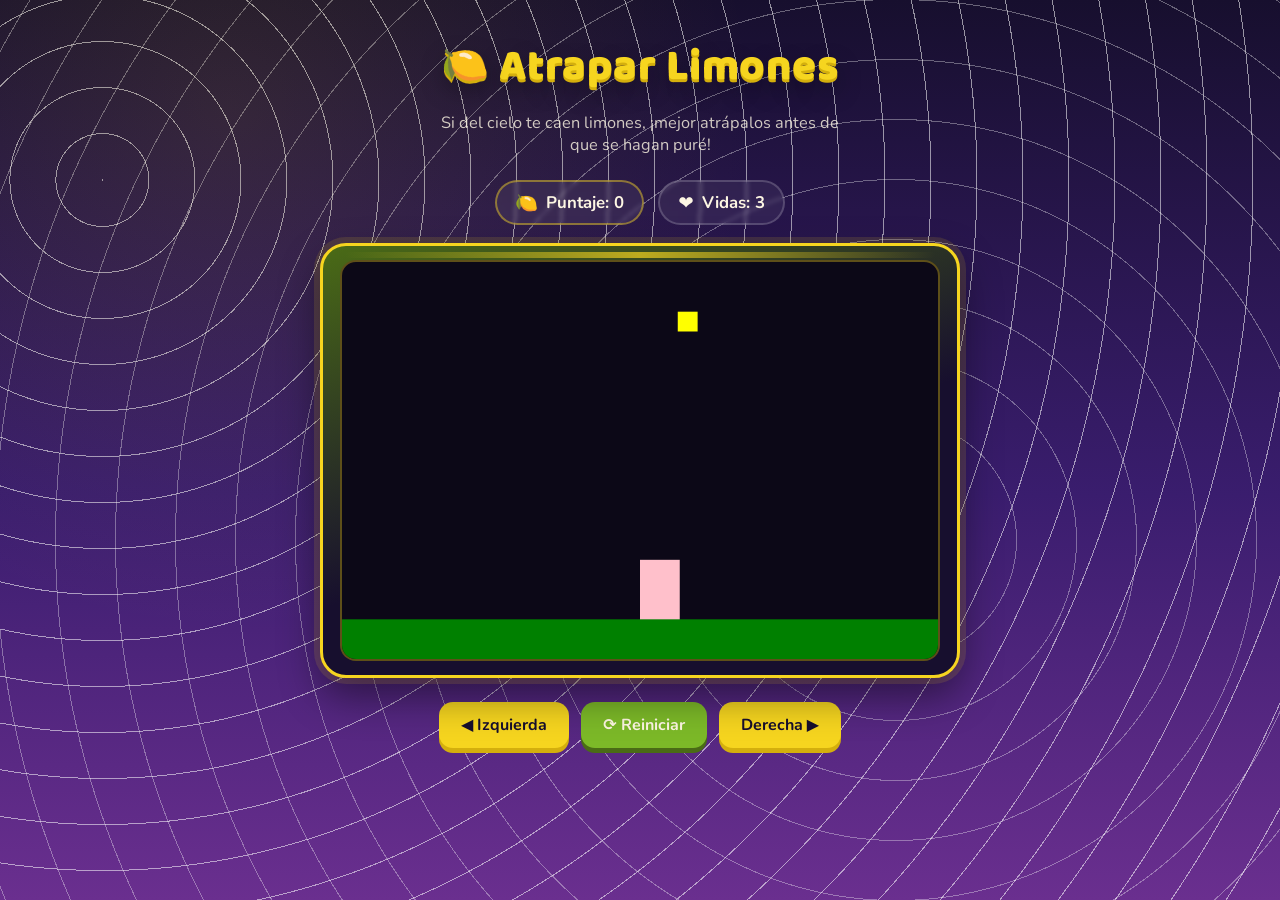
<file: index.html>
<!DOCTYPE html>
<html lang="es">
<head>
  <meta charset="UTF-8">
  <title>Atrapar Limones</title>
  <link rel="preconnect" href="https://fonts.googleapis.com">
  <link rel="preconnect" href="https://fonts.gstatic.com" crossorigin>
  <link href="https://fonts.googleapis.com/css2?family=Baloo+2:wght@600;700;800&family=Nunito:wght@400;600;700&display=swap" rel="stylesheet">
  <link rel="stylesheet" href="limones.css">
</head>
<body onload="iniciarEjecucion();">
  <div class="contenedor">

    <header class="cabecera">
      <h1><span class="icono-titulo" aria-hidden="true">🍋</span>Atrapar Limones</h1>
      <p class="subtitulo">Si del cielo te caen limones, ¡mejor atrápalos antes de que se hagan puré!</p>
    </header>

    <div class="panel">
      <div class="chip chip-puntaje">
        <span class="chip-icono" aria-hidden="true">🍋</span>
        <span class="chip-texto">Puntaje: <span id="txtPuntaje">0</span></span>
      </div>
      <div class="chip chip-vidas">
        <span class="chip-icono" aria-hidden="true">❤️</span>
        <span class="chip-texto">Vidas: <span id="txtVidas">3</span></span>
      </div>
    </div>

    <div class="marco-juego">
      <div class="marco-juego__luz"></div>
      <canvas id="areaJuego" width="600" height="400"></canvas>
    </div>

    <div class="botones">
      <button class="boton boton-mover" onclick="moverIzquierda();">
        <span aria-hidden="true">◀</span> Izquierda
      </button>
      <button class="boton boton-reiniciar" onclick="reiniciar();">
        ⟳ Reiniciar
      </button>
      <button class="boton boton-mover" onclick="moverDerecha();">
        Derecha <span aria-hidden="true">▶</span>
      </button>
    </div>

  </div>
<script src="limones.js"></script>
</body>
</html>
</file>
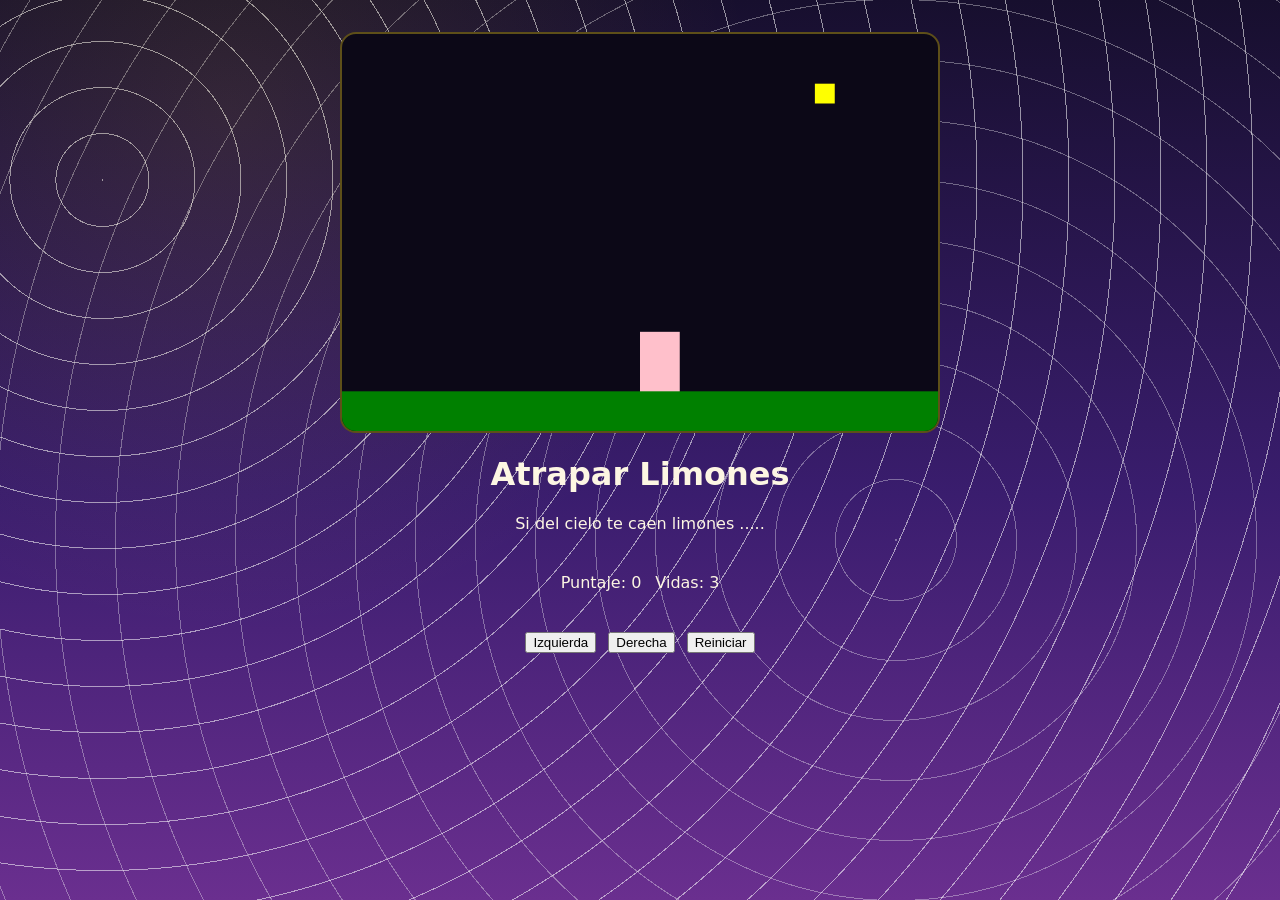
<file: limones.html>
<!DOCTYPE html>
<html>
<head>
  <title>Atrapar Limones</title>
  <link rel="stylesheet" href="limones.css">
  <canvas id="areaJuego" width="600" height="400"></canvas>
 
</head>
<body onload="iniciarEjecucion();">
  <div class="contenedor">
    <h1>Atrapar Limones</h1>
    <p>Si del cielo te caen limones ..... </p>
    
    <div class="panel">
      <p>Puntaje: <span id="txtPuntaje">0</span></p>
      <p>Vidas: <span id="txtVidas">3</span></p>
    </div>
    <div class="botones">
      <button onclick="moverIzquierda();">Izquierda</button>
      <button onclick="moverDerecha();">Derecha</button>
      <button onclick="reiniciar();">Reiniciar</button>
    </div>
  </div>
<script src="limones.js"></script>
</body>
</html>
</file>
<file: limones.css>
:root {
  --cielo-profundo: #170f2e;
  --cielo-medio: #3a1d6e;
  --cielo-horizonte: #6a2f8f;
  --limon: #f6d51f;
  --limon-oscuro: #d4af0d;
  --hoja: #7cb928;
  --hoja-oscura: #4a6b16;
  --crema: #fdf6e3;
  --tinta: #170f2e;
}

* {
  box-sizing: border-box;
}

body {
  margin: 0;
  padding: 32px 16px 48px;
  min-height: 100vh;
  font-family: 'Nunito', system-ui, sans-serif;
  color: var(--crema);
  text-align: center;
  background:
    radial-gradient(circle at 18% 12%, rgba(246, 213, 31, 0.10), transparent 40%),
    repeating-radial-gradient(circle at 8% 20%, rgba(255,255,255,0.55) 0 1px, transparent 1px 46px),
    repeating-radial-gradient(circle at 70% 60%, rgba(255,255,255,0.35) 0 1px, transparent 1px 60px),
    linear-gradient(180deg, var(--cielo-profundo) 0%, var(--cielo-medio) 55%, var(--cielo-horizonte) 100%);
  background-attachment: fixed;
}

.contenedor {
  max-width: 640px;
  margin: 0 auto;
}

.cabecera h1 {
  display: flex;
  align-items: center;
  justify-content: center;
  gap: 10px;
  margin: 0;
  font-family: 'Baloo 2', system-ui, sans-serif;
  font-weight: 800;
  font-size: clamp(2rem, 5vw, 2.75rem);
  letter-spacing: 0.5px;
  color: var(--limon);
  text-shadow: 0 3px 0 var(--limon-oscuro), 0 10px 24px rgba(0,0,0,0.35);
}

.icono-titulo {
  font-size: 0.85em;
  transform: rotate(-8deg);
}

.subtitulo {
  margin: 10px auto 0;
  max-width: 42ch;
  font-size: 1.02rem;
  color: rgba(253, 246, 227, 0.8);
}

.panel {
  display: flex;
  justify-content: center;
  gap: 14px;
  flex-wrap: wrap;
  margin: 24px 0 18px;
}

.chip {
  display: flex;
  align-items: center;
  gap: 8px;
  padding: 8px 18px;
  border-radius: 999px;
  font-weight: 700;
  font-size: 1.05rem;
  background: rgba(255, 255, 255, 0.06);
  border: 2px solid rgba(255, 255, 255, 0.12);
  backdrop-filter: blur(2px);
}

.chip-puntaje {
  border-color: rgba(246, 213, 31, 0.45);
}

.chip-vidas {
  border-color: rgba(255, 255, 255, 0.18);
}

.chip-icono {
  font-size: 1.15rem;
}

.marco-juego {
  position: relative;
  margin: 0 auto;
  padding: 14px;
  max-width: 640px;
  border-radius: 26px;
  background: linear-gradient(160deg, var(--hoja-oscura), var(--tinta) 55%);
  border: 3px solid var(--limon);
  box-shadow:
    0 0 0 6px rgba(246, 213, 31, 0.12),
    0 18px 40px rgba(0, 0, 0, 0.45);
}

.marco-juego__luz {
  position: absolute;
  top: 6px;
  left: 22px;
  right: 22px;
  height: 6px;
  border-radius: 999px;
  background: linear-gradient(90deg, transparent, var(--limon), transparent);
  opacity: 0.7;
}

canvas {
  display: block;
  width: 100%;
  height: auto;
  max-width: 600px;
  margin: 0 auto;
  border-radius: 16px;
  background-color: #0c0817;
  border: 2px solid rgba(246, 213, 31, 0.35);
}

.botones {
  display: flex;
  justify-content: center;
  gap: 12px;
  flex-wrap: wrap;
  margin-top: 24px;
}

.boton {
  padding: 12px 22px;
  font-family: 'Nunito', system-ui, sans-serif;
  font-size: 1rem;
  font-weight: 700;
  color: var(--tinta);
  border: none;
  border-radius: 14px;
  cursor: pointer;
  transition: transform 0.12s ease, box-shadow 0.12s ease;
}

.boton-mover {
  background: var(--limon);
  box-shadow: 0 5px 0 var(--limon-oscuro);
}

.boton-mover:hover {
  filter: brightness(1.05);
}

.boton-mover:active {
  transform: translateY(4px);
  box-shadow: 0 1px 0 var(--limon-oscuro);
}

.boton-reiniciar {
  background: var(--hoja);
  color: var(--crema);
  box-shadow: 0 5px 0 var(--hoja-oscura);
}

.boton-reiniciar:active {
  transform: translateY(4px);
  box-shadow: 0 1px 0 var(--hoja-oscura);
}

.boton:focus-visible {
  outline: 3px solid var(--crema);
  outline-offset: 2px;
}

@media (prefers-reduced-motion: reduce) {
  .boton {
    transition: none;
  }
}

@media (max-width: 480px) {
  .panel {
    gap: 10px;
  }
  .chip {
    padding: 6px 14px;
    font-size: 0.95rem;
  }
  .boton {
    padding: 10px 16px;
    font-size: 0.92rem;
  }
}
</file>
